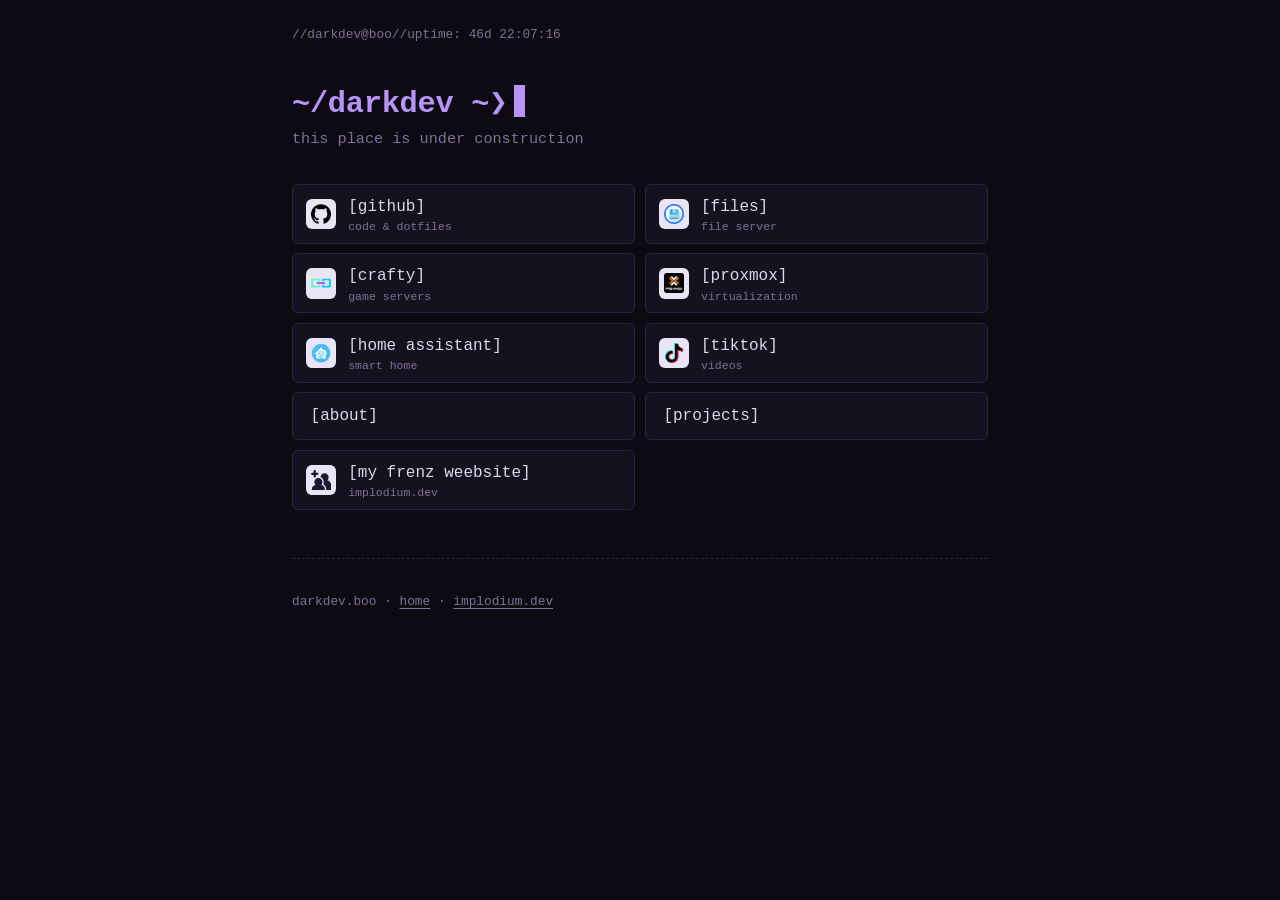
<file: index.html>
<!DOCTYPE html>
<html lang="en">
<head>
<meta charset="utf-8">
<meta name="viewport" content="width=device-width, initial-scale=1">
<title>home - darkdev.boo</title>
<meta name="description" content="darkdev.boo - personal site, homelab and projects">
<meta name="theme-color" content="#0d0a14">
<link rel="icon" href="favicon.svg" type="image/svg+xml">
<link rel="stylesheet" href="assets/css/style.css">
</head>
<body>
<main>
<p class="status">//darkdev@boo//uptime: <span id="uptime">--</span></p>
<h1><a href="index.html" title="up a directory">~/darkdev ~❯</a><span class="cursor" aria-hidden="true"></span></h1>
<p class="sub">this place is under construction</p>
<div class="links">
<a class="btn" href="https://github.com/darksqare"><span class="ic"><img src="assets/icons/github.png" alt="" width="20" height="20"></span><span>[github]<small>code &amp; dotfiles</small></span></a>
<a class="btn" href="https://fb.darkdev.boo"><span class="ic"><img src="assets/icons/files.png" alt="" width="20" height="20"></span><span>[files]<small>file server</small></span></a>
<a class="btn" href="https://crafty.darkdev.boo"><span class="ic"><img src="assets/icons/crafty.png" alt="" width="20" height="20"></span><span>[crafty]<small>game servers</small></span></a>
<a class="btn" href="https://pve.darkdev.boo"><span class="ic"><img src="assets/icons/proxmox.png" alt="" width="20" height="20"></span><span>[proxmox]<small>virtualization</small></span></a>
<a class="btn" href="https://ha.darkdev.boo"><span class="ic"><img src="assets/icons/homeassistant.png" alt="" width="20" height="20"></span><span>[home assistant]<small>smart home</small></span></a>
<a class="btn" href="https://www.tiktok.com/@._.v1ncee"><span class="ic"><img src="assets/icons/tiktok.png" alt="" width="20" height="20"></span><span>[tiktok]<small>videos</small></span></a>
<a class="btn plain" href="about.html"><span>[about]</span></a>
<a class="btn plain" href="projects.html"><span>[projects]</span></a>
<a class="btn" href="friends.html"><span class="ic"><img src="assets/icons/friends.svg" alt="" width="20" height="20"></span><span>[my frenz weebsite]<small>implodium.dev</small></span></a>
</div>
<footer><hr>darkdev.boo &middot; <a href="index.html">home</a> &middot; <a href="https://implodium.dev">implodium.dev</a></footer>
</main>
<script src="assets/js/uptime.js" defer></script>
</body>
</html>
</file>
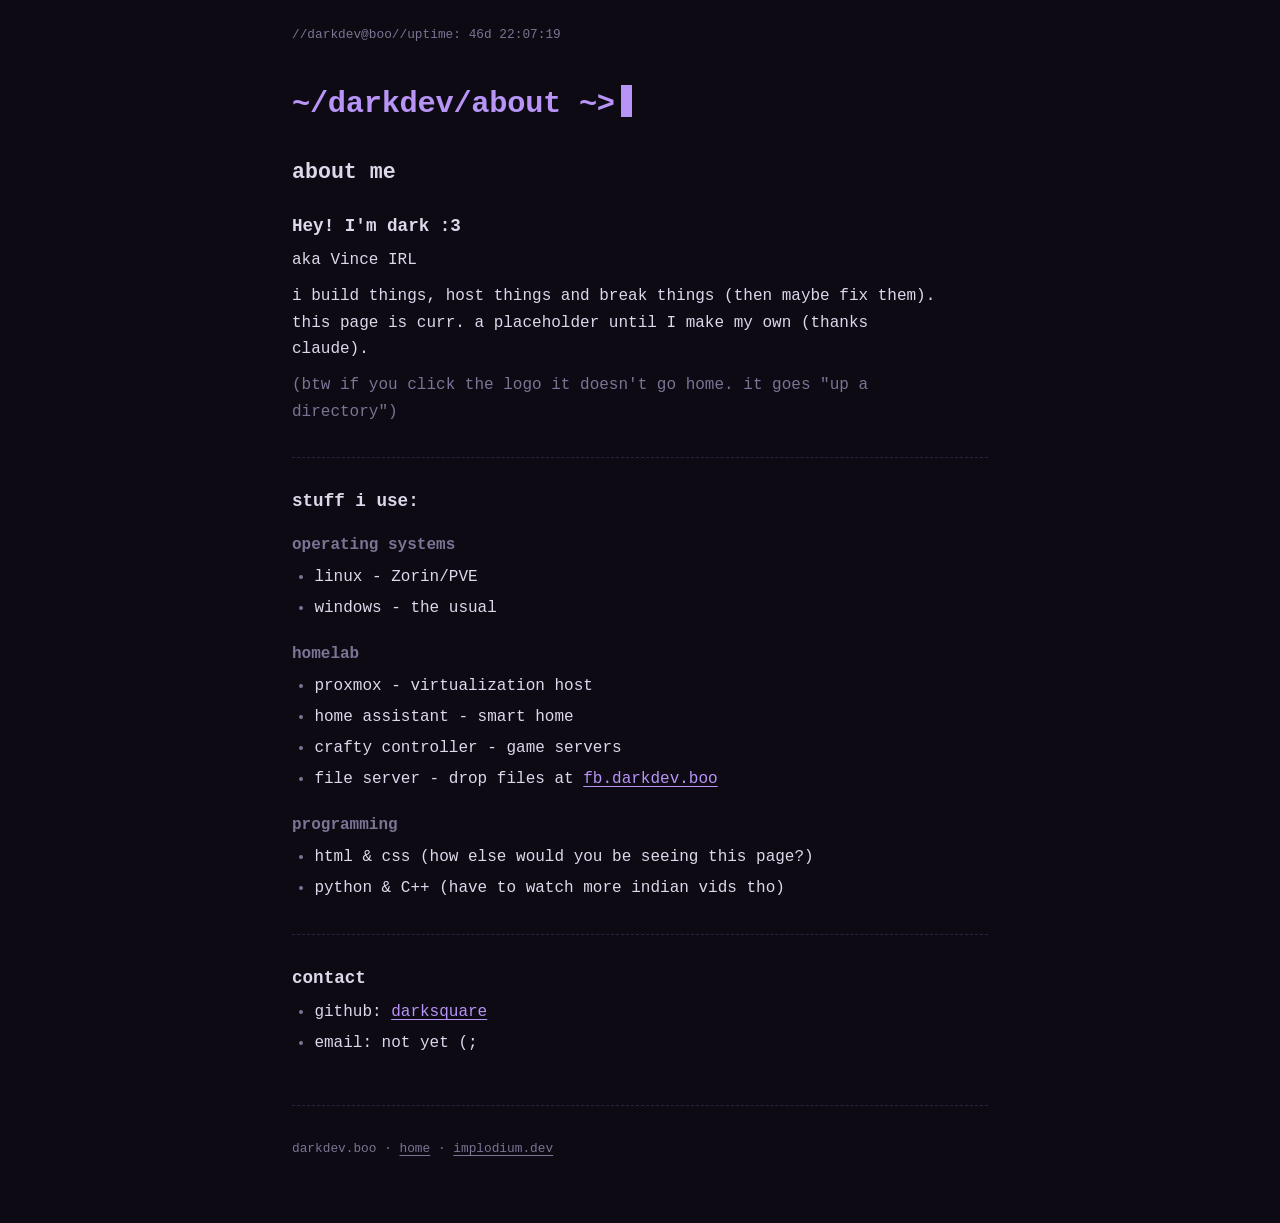
<file: about.html>
<!DOCTYPE html>
<html lang="en">
<head>
<meta charset="utf-8">
<meta name="viewport" content="width=device-width, initial-scale=1">
<title>about - darkdev.boo</title>
<meta name="description" content="darkdev.boo - personal site, homelab and projects">
<meta name="theme-color" content="#0d0a14">
<link rel="icon" href="favicon.svg" type="image/svg+xml">
<link rel="stylesheet" href="assets/css/style.css">
</head>
<body>
<main>
<p class="status">//darkdev@boo//uptime: <span id="uptime">--</span></p>
<h1><a href="index.html" title="up a directory">~/darkdev/about ~&gt;</a><span class="cursor" aria-hidden="true"></span></h1>

<h2>about me</h2>
<h3>Hey! I'm dark :3 </h3>
<p>aka Vince IRL<br>
<p>i build things, host things and break things (then maybe fix them).<br>
this page is curr. a placeholder until I make my own (thanks claude).</p>
<p class="dim">(btw if you click the logo it doesn't go home. it goes "up a directory")</p>
<hr>
<h3>stuff i use:</h3>
<h4>operating systems</h4>
<ul>
<li>linux - Zorin/PVE</li>
<li>windows - the usual</li>
</ul>
<h4>homelab</h4>
<ul>
<li>proxmox - virtualization host</li>
<li>home assistant - smart home</li>
<li>crafty controller - game servers</li>
<li>file server - drop files at <a href="https://fb.darkdev.boo">fb.darkdev.boo</a></li>
</ul>
<h4>programming</h4>
<ul>
<li>html &amp; css (how else would you be seeing this page?)</li>
<li>python & C++ (have to watch more indian vids tho)</li>
</ul>
<hr>
<h3>contact</h3>
<ul>
<li>github: <a href="https://github.com/darksqare">darksquare</a></li>
<li>email: not yet (;</li>
</ul>

<footer><hr>darkdev.boo &middot; <a href="index.html">home</a> &middot; <a href="https://implodium.dev">implodium.dev</a></footer>
</main>
<script src="assets/js/uptime.js" defer></script>
</body>
</html>
</file>
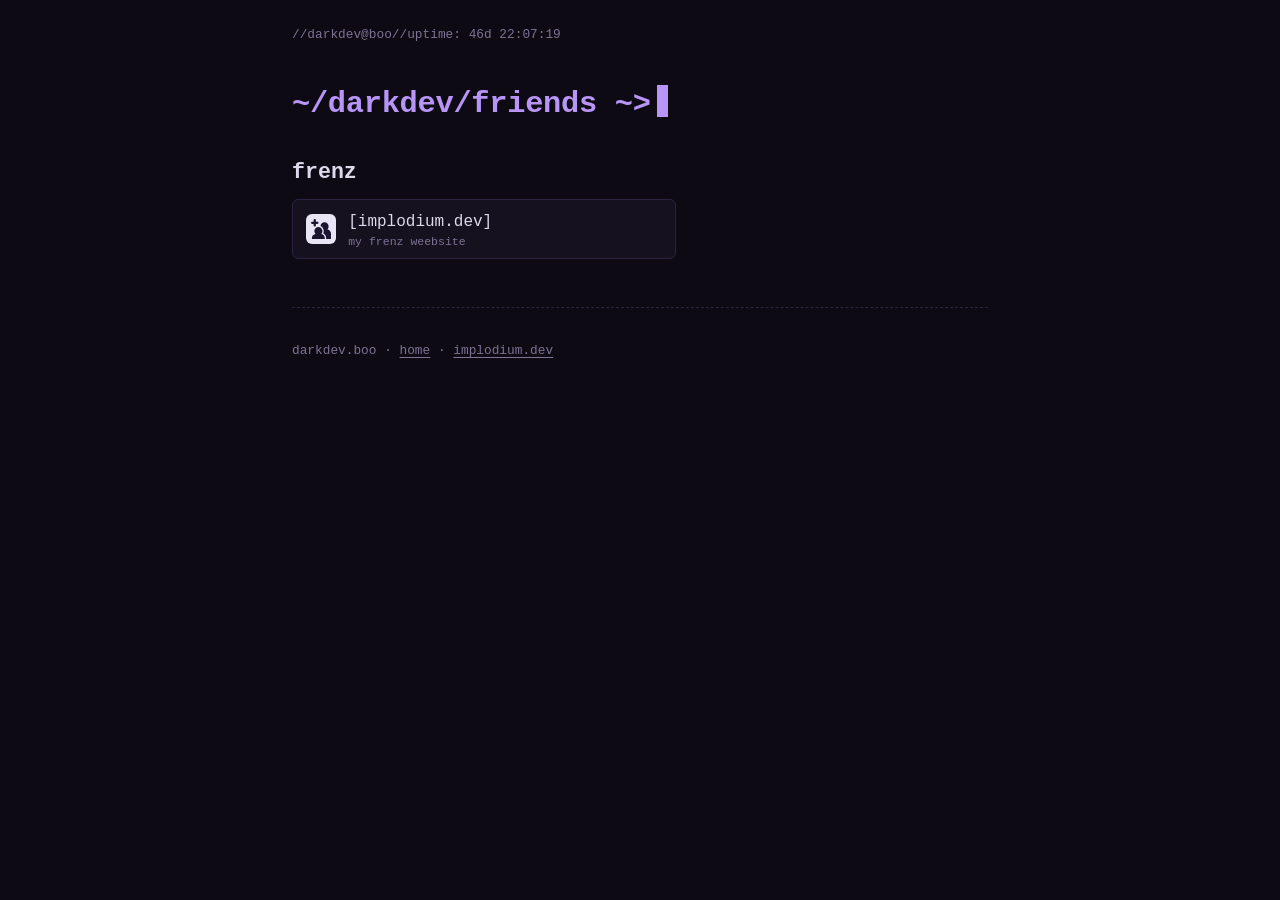
<file: friends.html>
<!DOCTYPE html>
<html lang="en">
<head>
<meta charset="utf-8">
<meta name="viewport" content="width=device-width, initial-scale=1">
<title>friends - darkdev.boo</title>
<meta name="description" content="darkdev.boo - personal site, homelab and projects">
<meta name="theme-color" content="#0d0a14">
<link rel="icon" href="favicon.svg" type="image/svg+xml">
<link rel="stylesheet" href="assets/css/style.css">
</head>
<body>
<main>
<p class="status">//darkdev@boo//uptime: <span id="uptime">--</span></p>
<h1><a href="index.html" title="up a directory">~/darkdev/friends ~&gt;</a><span class="cursor" aria-hidden="true"></span></h1>

<h2>frenz</h2>
<a class="btn" style="max-width:24rem" href="https://implodium.dev"><span class="ic"><img src="assets/icons/friends.svg" alt="" width="20" height="20"></span><span>[implodium.dev]<small>my frenz weebsite</small></span></a>


<footer><hr>darkdev.boo &middot; <a href="index.html">home</a> &middot; <a href="https://implodium.dev">implodium.dev</a></footer>
</main>
<script src="assets/js/uptime.js" defer></script>
</body>
</html>
</file>
<file: assets/css/style.css>
:root{
  --bg:#0d0a14;
  --panel:#15111f;
  --line:#2b2340;
  --text:#ddd8ea;
  --dim:#7d7394;
  --accent:#b794f6;
  --chip:#e9e5f5;
  --mono:"JetBrains Mono","Fira Code","Cascadia Mono",ui-monospace,SFMono-Regular,Menlo,Consolas,"Liberation Mono",monospace;
}
*{box-sizing:border-box}
html{background:var(--bg);color-scheme:dark}
body{margin:0;background:var(--bg);color:var(--text);font:16px/1.65 var(--mono);-webkit-text-size-adjust:100%}
main{max-width:46rem;margin:0 auto;padding:1.5rem 1.25rem 4rem}
a{color:var(--accent);text-underline-offset:.2em}
a:hover{color:#fff}
a:focus-visible{outline:2px solid var(--accent);outline-offset:3px;border-radius:2px}

.status{margin:0 0 2.5rem;color:var(--dim);font-size:.8rem;overflow-wrap:anywhere}

h1{margin:0 0 .25rem;font-size:1.9rem;line-height:1.2;font-weight:700;letter-spacing:-.01em}
h1 a{color:var(--accent);text-decoration:none}
h1 a:hover{color:#fff}
h1 .cursor{display:inline-block;width:.6ch;height:1.05em;margin-left:.35ch;vertical-align:-.15em;background:var(--accent);animation:blink 1.1s steps(1) infinite}
@keyframes blink{50%{opacity:0}}
@media (prefers-reduced-motion:reduce){h1 .cursor{animation:none}}

.sub{margin:0 0 2rem;color:var(--dim);font-size:.95rem}
h2,h3,h4{font-weight:600;line-height:1.3}
h2{font-size:1.35rem;margin:2.2rem 0 .8rem}
h3{font-size:1.1rem;margin:1.8rem 0 .6rem}
h4{font-size:1rem;margin:1.4rem 0 .5rem;color:var(--dim)}
p{margin:.6rem 0;max-width:68ch}
ul{margin:.5rem 0 1rem;padding-left:1.4rem;max-width:68ch}
li{margin:.3rem 0}
li::marker{color:var(--dim)}
hr{border:0;border-top:1px dashed var(--line);margin:2rem 0}
code{background:var(--panel);border:1px solid var(--line);padding:.05em .4em;border-radius:3px;font-size:.92em}
.dim{color:var(--dim)}

.links{display:grid;grid-template-columns:repeat(auto-fill,minmax(14.5rem,1fr));gap:.6rem;margin:1.5rem 0}
.btn{display:flex;align-items:center;gap:.75rem;min-height:3rem;padding:.55rem .8rem;border:1px solid var(--line);border-radius:6px;background:var(--panel);color:var(--text);text-decoration:none}
.btn:hover{border-color:var(--accent);color:#fff;background:#1b1529}
.btn .ic{flex:none;display:grid;place-items:center;width:1.9rem;height:1.9rem;border-radius:6px;background:var(--chip)}
.btn .ic img{width:1.25rem;height:1.25rem;object-fit:contain;display:block}
.btn.plain{padding-left:1.1rem}
.btn small{display:block;color:var(--dim);font-size:.72rem;line-height:1.2}

.pkgs{columns:13rem;column-gap:1.5rem;list-style:none;padding:0}
.pkgs li{break-inside:avoid}
.pkgs a{text-decoration:none}
.pkgs a::before{content:"> ";color:var(--dim)}

.friend{display:flex;align-items:center;gap:1rem;margin:1.5rem 0}
.friend .ic{width:4rem;height:4rem;border-radius:10px;background:var(--chip);display:grid;place-items:center;flex:none}
.friend .ic img{width:2.6rem;height:2.6rem}

footer{margin-top:3rem;color:var(--dim);font-size:.8rem}
footer a{color:var(--dim)}
@media (max-width:30rem){h1{font-size:1.5rem}.links{grid-template-columns:1fr}}

.sync-row{display:flex;flex-wrap:wrap;align-items:center;gap:.9rem;margin:1rem 0 1.2rem}
button.btn{font:inherit;cursor:pointer;min-height:2.4rem;padding:.35rem 1rem;color:var(--text)}
button.btn:disabled{opacity:.5;cursor:wait}
#sync-status{font-size:.85rem;overflow-wrap:anywhere}
</file>
